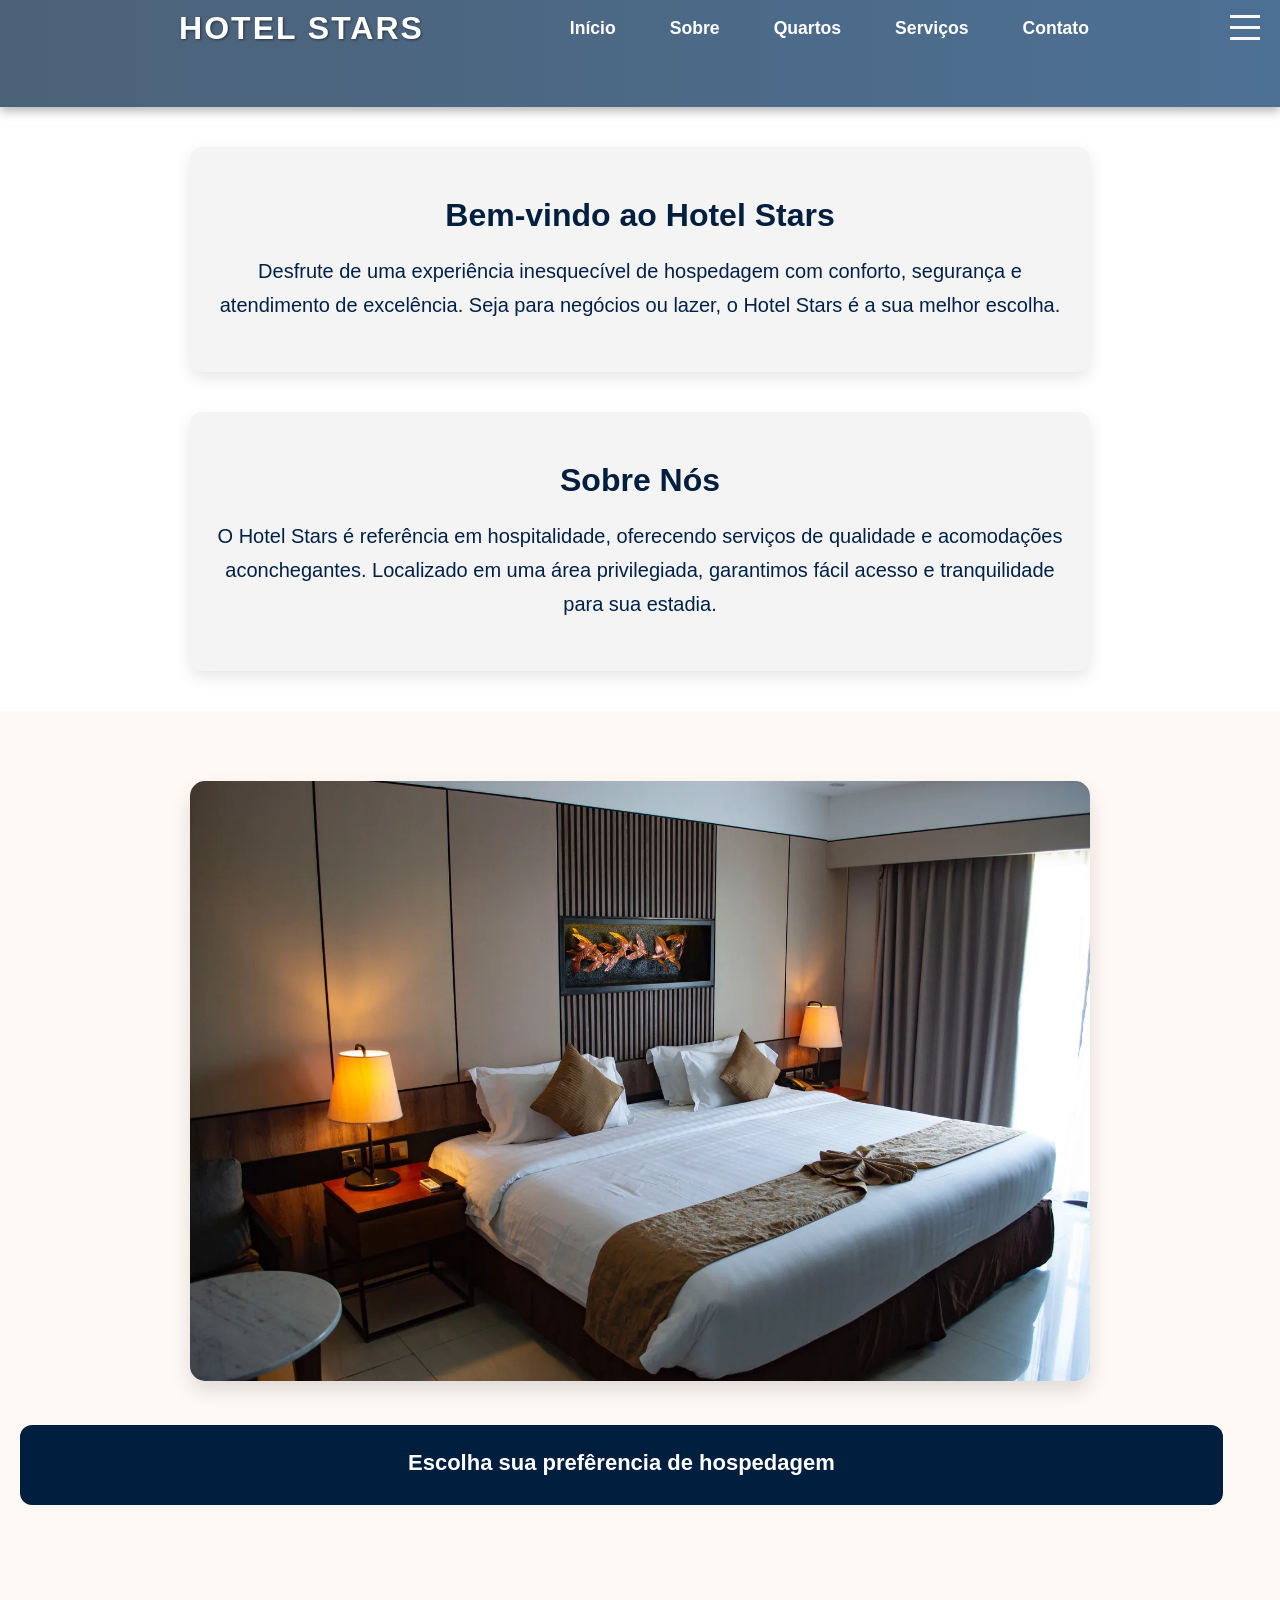
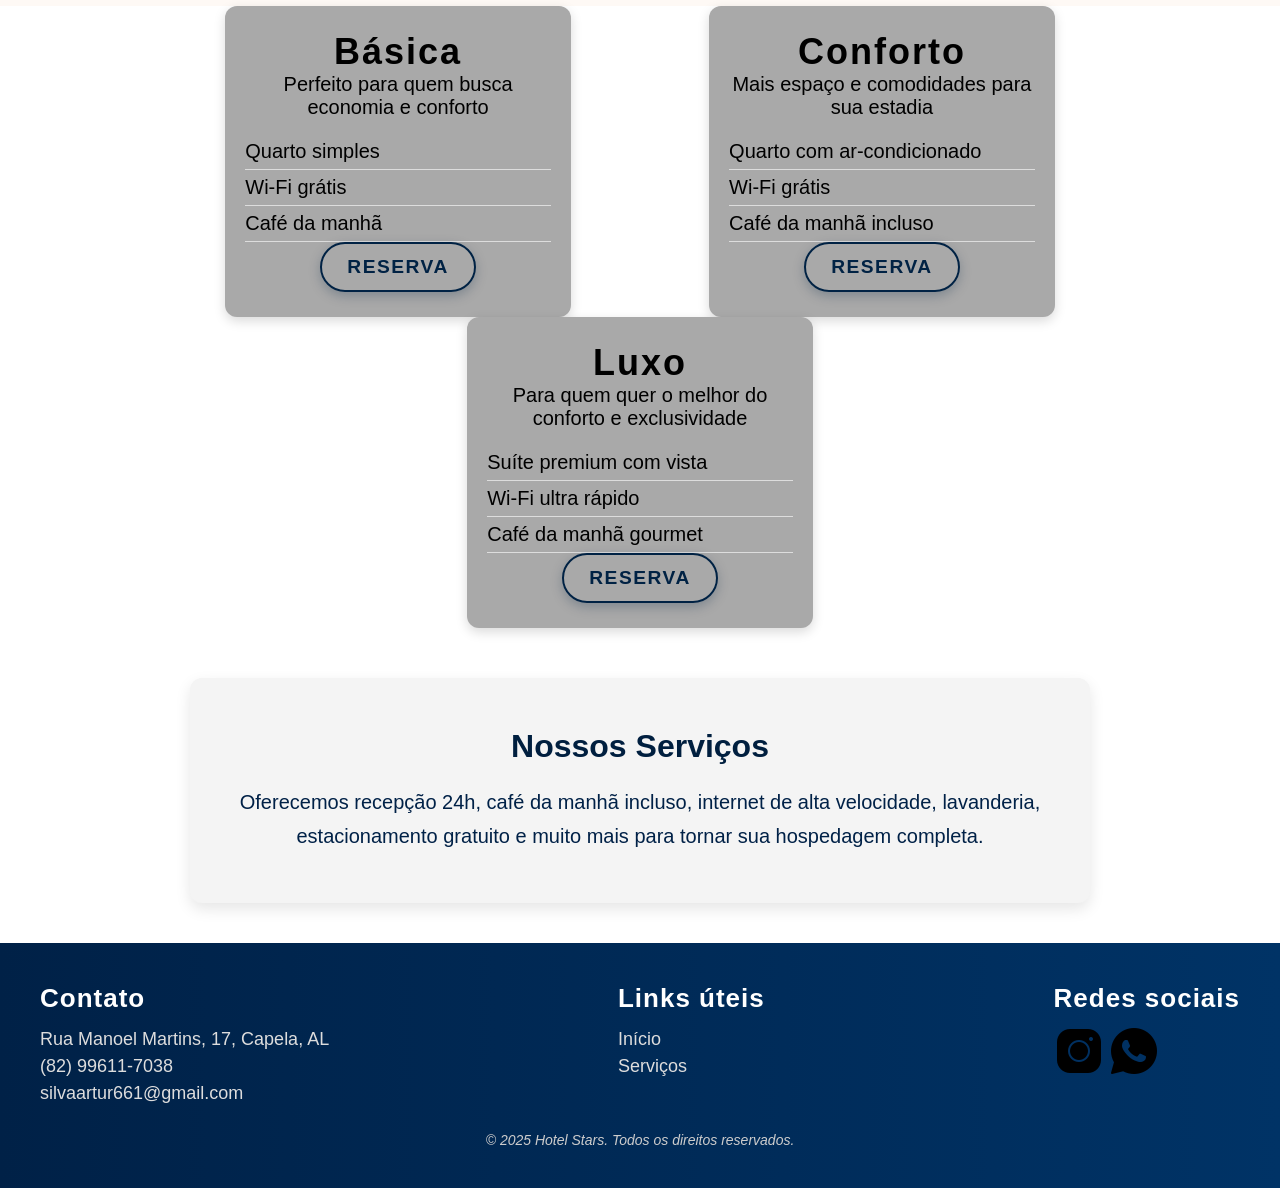
<file: index.html>
<!DOCTYPE html>
<html lang="pt-br">

<head>
  <link rel="stylesheet" href="hotel.css">
  <meta charset="UTF-8">
  <meta name="viewport" content="width=device-width, initial-scale=1.0">
  <title>Hotel Stars</title>
</head>

<body>
 <header class="header">
  <div class="container">
    <h1 class="name">Hotel Stars</h1>

    <input type="checkbox" id="menu-toggle" />
    <label for="menu-toggle" class="menu-icon" aria-label="Abrir Menu">
      <span></span>
      <span></span>
      <span></span>
    </label>

    <nav class="nav">
      <ul class="menu">
        <li><a href="#inicio">Início</a></li>
        <li><a href="#sobre">Sobre</a></li>
        <li><a href="#quartos">Quartos</a></li>
        <li><a href="#servicos">Serviços</a></li>
        <li><a href="#contatos">Contato</a></li>
      </ul>
    </nav>
  </div>
</header>


  <section id="inicio" class="secao-texto">
    <h2>Bem-vindo ao Hotel Stars</h2>
    <p>Desfrute de uma experiência inesquecível de hospedagem com conforto, segurança e atendimento de excelência. Seja para negócios ou lazer, o Hotel Stars é a sua melhor escolha.</p>
  </section>

  <section id="sobre" class="secao-texto">
    <h2>Sobre Nós</h2>
    <p>O Hotel Stars é referência em hospitalidade, oferecendo serviços de qualidade e acomodações aconchegantes. Localizado em uma área privilegiada, garantimos fácil acesso e tranquilidade para sua estadia.</p>
  </section>

  <section id="quartos" class="section-2">
    <section class="quarto">
      <div class="imagem-quarto">
        <img src="imgs/cama.webp" alt="Quarto de hotel elegante">
      </div>
      <section class="section-3">
        <h1 class="h1-section">Escolha sua prefêrencia de hospedagem</h1>
      </section>
    </section>

    <div class="container">
      <section class="section-4">
        <h1 class="h1-4">Básica</h1>
        <p>Perfeito para quem busca economia e conforto</p>
        <ul class="ul-1">
          <li>Quarto simples</li>
          <li>Wi-Fi grátis</li>
          <li>Café da manhã</li>
        </ul>
        <div class="acoes">
          <button onclick="confirmarReserva()" class="botao-reserva">Reserva</button>
        </div>
      </section>

      <section class="section-5">
        <h1 class="h1-4">Conforto</h1>
        <p>Mais espaço e comodidades para sua estadia</p>
        <ul class="ul-2">
          <li>Quarto com ar-condicionado</li>
          <li>Wi-Fi grátis</li>
          <li>Café da manhã incluso</li>
        </ul>
        <div class="acoes">
          <button onclick="confirmarReserva()" class="botao-reserva">Reserva</button>
        </div>
      </section>

      <section class="section-6">
        <h1 class="h1-4">Luxo</h1>
        <p>Para quem quer o melhor do conforto e exclusividade</p>
        <ul class="ul-3">
          <li>Suíte premium com vista</li>
          <li>Wi-Fi ultra rápido</li>
          <li>Café da manhã gourmet</li>
        </ul>
        <div class="acoes">
          <button onclick="confirmarReserva()" class="botao-reserva">Reserva</button>
        </div>
      </section>
    </div>
  </section>

  <section id="servicos" class="secao-texto">
    <h2>Nossos Serviços</h2>
    <p>Oferecemos recepção 24h, café da manhã incluso, internet de alta velocidade, lavanderia, estacionamento gratuito e muito mais para tornar sua hospedagem completa.</p>
  </section>

  <footer class="footer-1">
    <div class="container-footer">
      <div class="Contatos" id="contatos">
        <h3 class="h3-div1">Contato</h3>
        <p class="p1-div1">Rua Manoel Martins, 17, Capela, AL</p>
        <p class="p1-div1">(82) 99611-7038</p>
        <p class="p1-div1">silvaartur661@gmail.com</p>
      </div>

      <div class="links">
        <nav>
          <h3 class="h3-div2">Links úteis</h3>
          <p class="p1-div2">Início</p>
          <p class="p1-div2">Serviços</p>
        </nav>
      </div>

      <div class="redes">
        <h3 class="h3-div3">Redes sociais</h3>
        <img class="insta" src="imgs/insta.png" alt="Instagram">
        <img class="whats" src="imgs/whats.png" alt="WhatsApp">
      </div>
    </div>
    <p class="copyright">
      © 2025 Hotel Stars. Todos os direitos reservados.
    </p>
  </footer>

  <button id="btnTopo">↑ Topo</button>

  <script>
    function confirmarReserva() {
      alert("Reserva iniciada! Logo entraremos em contato");
    }
  </script>

  <script src="hotel.js"></script>
</body>

</html>
</file>
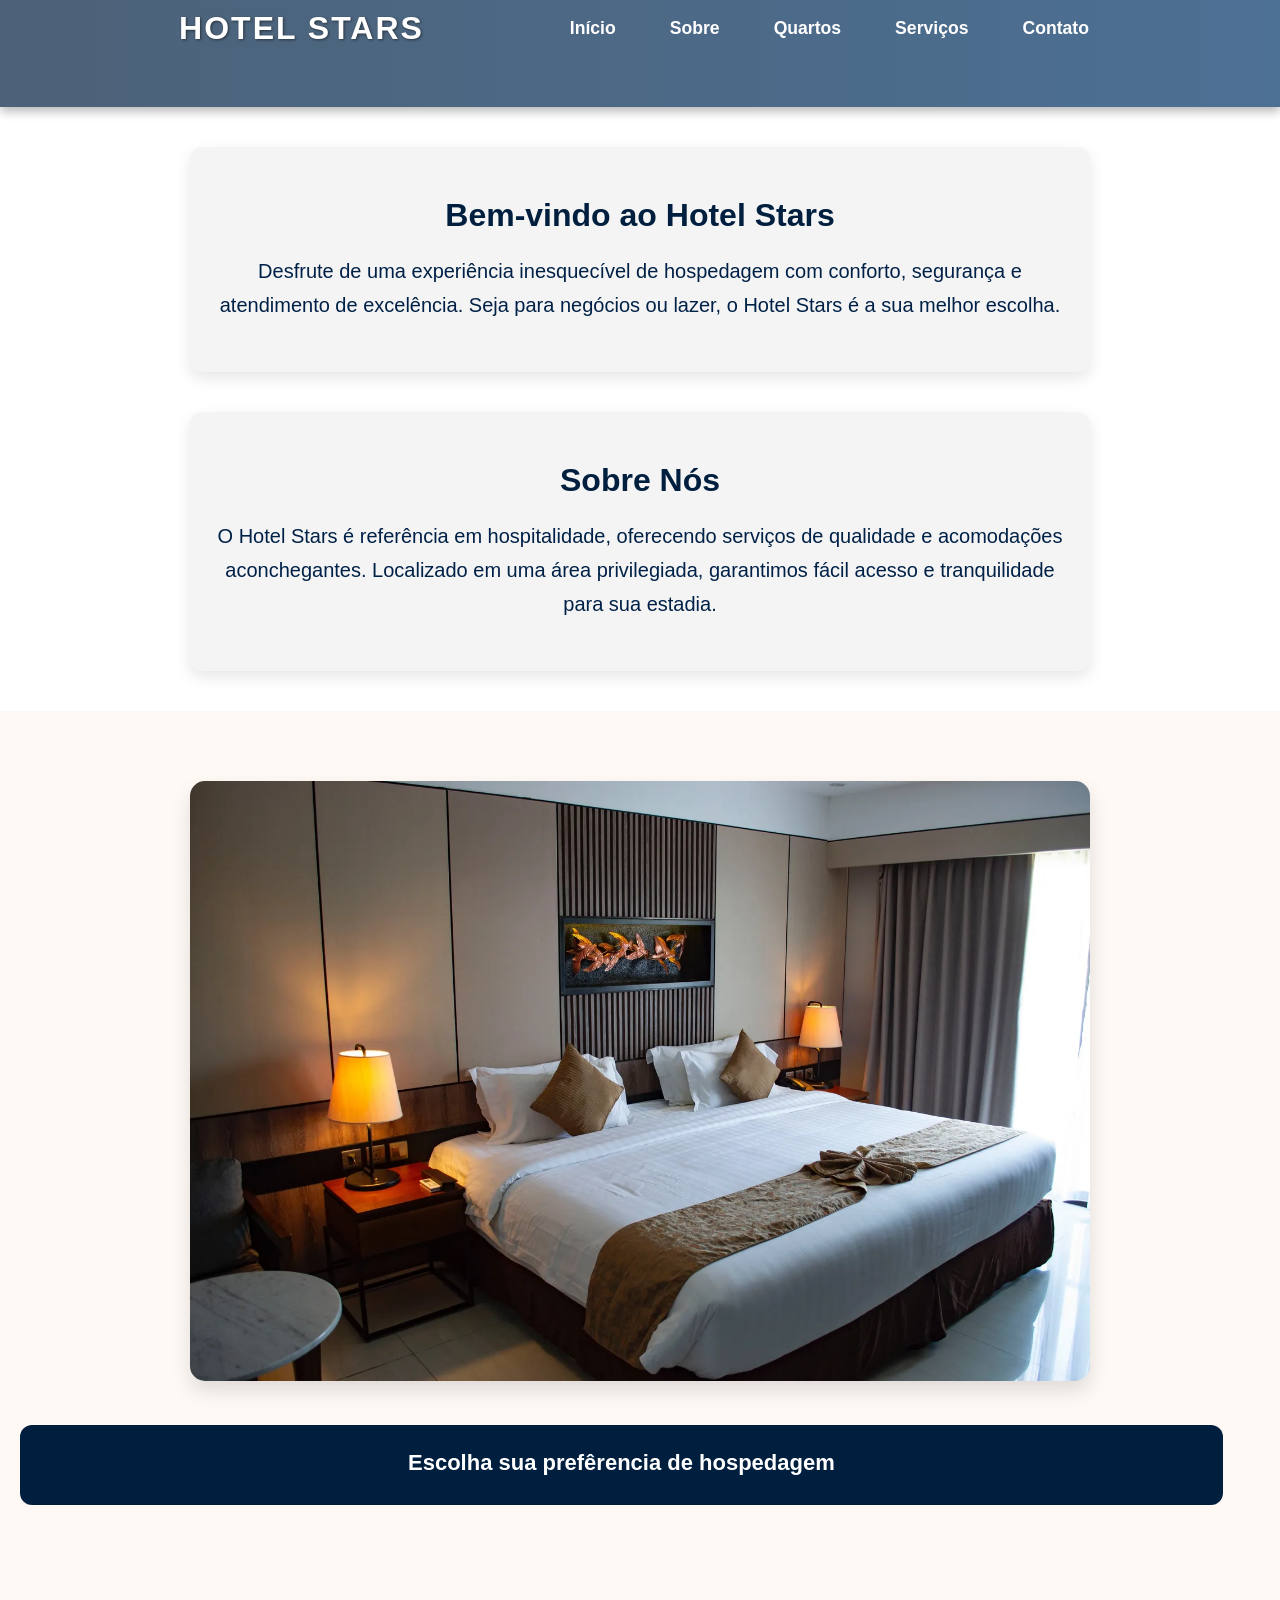
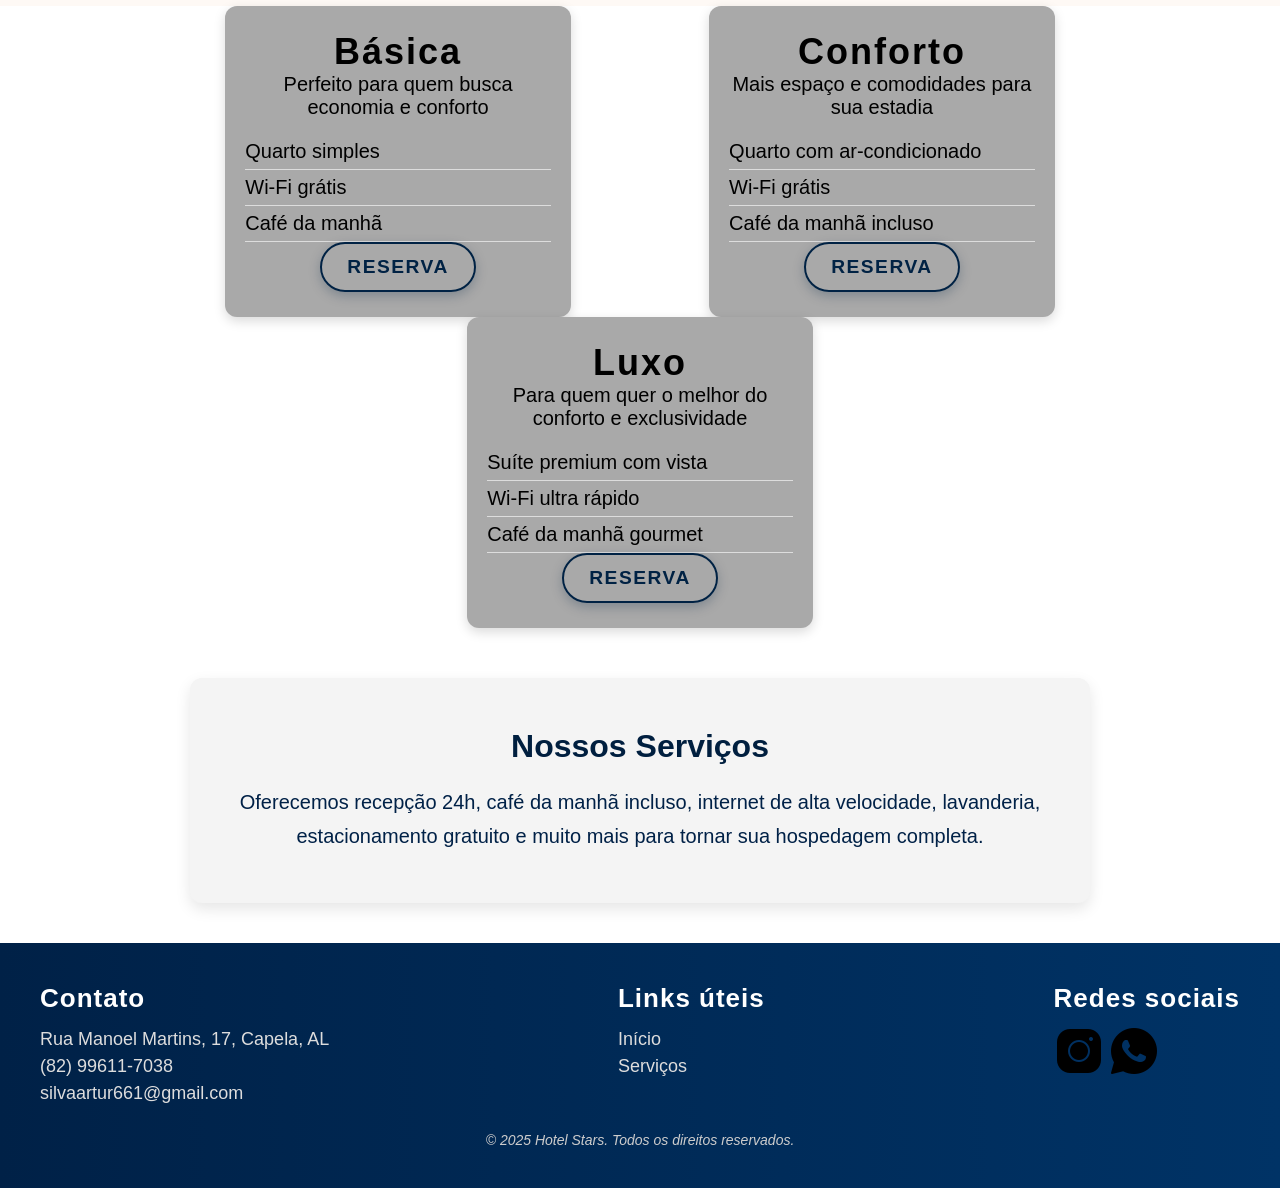
<file: hotel.html>
<!DOCTYPE html>
<html lang="pt-br">

<head>
  <link rel="stylesheet" href="hotel.css">
  <meta charset="UTF-8">
  <meta name="viewport" content="width=device-width, initial-scale=1.0">
  <title>Hotel Stars</title>
</head>

<body>
  <header class="header">
    <div class="container">
      <h1 class="name">Hotel Stars</h1>
      <nav class="nav">
        <ul>
          <li><a href="#inicio">Início</a></li>
          <li><a href="#sobre">Sobre</a></li>
          <li><a href="#quartos">Quartos</a></li>
          <li><a href="#servicos">Serviços</a></li>
          <li><a href="#contatos">Contato</a></li> 
        </ul>
      </nav>
    </div>
  </header>

  <section id="inicio" class="secao-texto">
    <h2>Bem-vindo ao Hotel Stars</h2>
    <p>Desfrute de uma experiência inesquecível de hospedagem com conforto, segurança e atendimento de excelência. Seja para negócios ou lazer, o Hotel Stars é a sua melhor escolha.</p>
  </section>

  <section id="sobre" class="secao-texto">
    <h2>Sobre Nós</h2>
    <p>O Hotel Stars é referência em hospitalidade, oferecendo serviços de qualidade e acomodações aconchegantes. Localizado em uma área privilegiada, garantimos fácil acesso e tranquilidade para sua estadia.</p>
  </section>

  <section id="quartos" class="section-2">
    <section class="quarto">
      <div class="imagem-quarto">
        <img src="imgs/cama.webp" alt="Quarto de hotel elegante">
      </div>
      <section class="section-3">
        <h1 class="h1-section">Escolha sua prefêrencia de hospedagem</h1>
      </section>
    </section>

    <div class="container">
      <section class="section-4">
        <h1 class="h1-4">Básica</h1>
        <p>Perfeito para quem busca economia e conforto</p>
        <ul class="ul-1">
          <li>Quarto simples</li>
          <li>Wi-Fi grátis</li>
          <li>Café da manhã</li>
        </ul>
        <div class="acoes">
          <button onclick="confirmarReserva()" class="botao-reserva">Reserva</button>
        </div>
      </section>

      <section class="section-5">
        <h1 class="h1-4">Conforto</h1>
        <p>Mais espaço e comodidades para sua estadia</p>
        <ul class="ul-2">
          <li>Quarto com ar-condicionado</li>
          <li>Wi-Fi grátis</li>
          <li>Café da manhã incluso</li>
        </ul>
        <div class="acoes">
          <button onclick="confirmarReserva()" class="botao-reserva">Reserva</button>
        </div>
      </section>

      <section class="section-6">
        <h1 class="h1-4">Luxo</h1>
        <p>Para quem quer o melhor do conforto e exclusividade</p>
        <ul class="ul-3">
          <li>Suíte premium com vista</li>
          <li>Wi-Fi ultra rápido</li>
          <li>Café da manhã gourmet</li>
        </ul>
        <div class="acoes">
          <button onclick="confirmarReserva()" class="botao-reserva">Reserva</button>
        </div>
      </section>
    </div>
  </section>

  <section id="servicos" class="secao-texto">
    <h2>Nossos Serviços</h2>
    <p>Oferecemos recepção 24h, café da manhã incluso, internet de alta velocidade, lavanderia, estacionamento gratuito e muito mais para tornar sua hospedagem completa.</p>
  </section>

  <footer class="footer-1">
    <div class="container-footer">
      <div class="Contatos" id="contatos">
        <h3 class="h3-div1">Contato</h3>
        <p class="p1-div1">Rua Manoel Martins, 17, Capela, AL</p>
        <p class="p1-div1">(82) 99611-7038</p>
        <p class="p1-div1">silvaartur661@gmail.com</p>
      </div>

      <div class="links">
        <nav>
          <h3 class="h3-div2">Links úteis</h3>
          <p class="p1-div2">Início</p>
          <p class="p1-div2">Serviços</p>
        </nav>
      </div>

      <div class="redes">
        <h3 class="h3-div3">Redes sociais</h3>
        <img class="insta" src="imgs/insta.png" alt="Instagram">
        <img class="whats" src="imgs/whats.png" alt="WhatsApp">
      </div>
    </div>
    <p class="copyright">
      © 2025 Hotel Stars. Todos os direitos reservados.
    </p>
  </footer>

  <button id="btnTopo">↑ Topo</button>

  <script>
    function confirmarReserva() {
      alert("Reserva iniciada! Logo entraremos em contato");
    }
  </script>

  <script src="hotel.js"></script>
</body>

</html>
</file>
<file: hotel.css>
* {
  padding: 0;
  margin: 0;
  box-sizing: border-box;
  border: 0;
  font-family: 'Segoe UI', Tahoma, Geneva, Verdana, sans-serif;
}

.header {
  background: linear-gradient(90deg, rgba(0, 31, 63, 0.7), rgba(0, 51, 102, 0.7));
  backdrop-filter: blur(6px);
  color: #fff;
  padding: 10px 20px;
  height: auto;
  box-shadow: 0 4px 10px rgba(0,0,0,0.3);
  position: sticky;
  top: 0;
  z-index: 999;
  transition: background-color 0.3s ease;
}

.header:hover {
  background-color: #002a5c;
}

.container {
  max-width: 1200px;
  width: 90%;
  margin: 0 auto;
  display: flex;
  align-items: center;
  justify-content: space-between;
  gap: 1rem;
}

.name {
  font-size: 32px;
  font-weight: 900;
  letter-spacing: 2px;
  text-transform: uppercase;
  text-shadow: 1px 1px 3px rgba(0,0,0,0.5);
  cursor: default;
  user-select: none;
}

.nav ul {
  list-style: none;
  display: flex;
  gap: 30px;
}

.nav a {
  color: white;
  text-decoration: none;
  font-weight: 600;
  font-size: 1.1rem;
  padding: 8px 12px;
  border-radius: 6px;
  transition: background-color 0.3s ease, color 0.3s ease;
}

.nav a:hover,
.nav a:focus {
  background-color: #f4d03f;
  color: #001f3f;
  box-shadow: 0 2px 10px #f4d03faa;
  outline: none;
}

.section-1 {
  background: linear-gradient(135deg, #001f3f, #003366);
  text-align: center;
  color: white;
  border-radius: 12px;
  padding: 40px 20px;
  box-shadow: 0 6px 15px rgba(0,0,0,0.3);
  margin-bottom: 40px;
}

.section-1 h1 {
  font-size: 3rem;
  letter-spacing: 3px;
  text-shadow: 2px 2px 5px rgba(0,0,0,0.7);
  margin-bottom: 10px;
}

.section-1 p {
  font-size: 1.3rem;
  font-weight: 400;
  max-width: 700px;
  margin: 0 auto;
  opacity: 0.85;
}

.quarto {
  background-color: #fef9f5;
  padding: 70px 20px;
  text-align: center;
}

.imagem-quarto img {
  max-width: 900px;
  width: 100%;
  height: auto;
  border-radius: 15px;
  box-shadow: 0 10px 20px rgba(0,0,0,0.12);
  margin-bottom: 40px;
  transition: transform 0.3s ease;
}

.imagem-quarto img:hover {
  transform: scale(1.03);
}

.acoes {
  display: flex;
  justify-content: center;
  gap: 25px;
  flex-wrap: wrap;
}

.botao-reserva {
  background-color: transparent;
  color: #002244;
  border: 2.5px solid #002244;
  padding: 12px 25px;
  font-size: 1.2rem;
  font-weight: 700;
  border-radius: 40px;
  cursor: pointer;
  transition: all 0.4s ease;
  box-shadow: 0 4px 12px rgba(0,34,68,0.25);
  text-transform: uppercase;
  letter-spacing: 1.5px;
}

.botao-reserva:hover {
  background-color: #002244;
  color: white;
  box-shadow: 0 8px 20px #002244cc;
  transform: scale(1.15);
}

.h1-section {
  text-align: center;
  width: 97%;
  font-family: 'Segoe UI', Tahoma, Geneva, Verdana, sans-serif;
  border-radius: 12px;
  color: white;
  background-color: #001f3f;
  padding: 25px 15px;
  font-size: 22px;
  box-shadow: 0 4px #001f3f;
  margin-bottom: 35px;
}

.h1-4 {
  font-size: 36px;
  font-weight: 700;
  letter-spacing: 2px;
}

.container {
  display: flex;
  gap: 12%;
  flex-wrap: wrap;
  justify-content: center;
  margin-bottom: 50px;
}

.section-4,
.section-5,
.section-6 {
  font-size: 20px;
  width: 30%;
  background-color: #a9a9a9;
  border-radius: 12px;
  padding: 25px 20px;
  text-align: center;
  box-shadow: 0 4px 12px rgba(0,0,0,0.15);
  transition: transform 0.3s ease;
  cursor: default;
}

.section-4:hover,
.section-5:hover,
.section-6:hover {
  transform: translateY(-8px);
  box-shadow: 0 12px 24px rgba(0,0,0,0.3);
}

.ul-1, .ul-2, .ul-3 {
  list-style: none;
  padding-left: 0;
  text-align: left;
  margin-top: 15px;
  font-weight: 500;
}

.ul-1 li, .ul-2 li, .ul-3 li {
  padding: 6px 0;
  border-bottom: 1px solid #ddd;
}

.footer-1 {
  background: linear-gradient(90deg, #002147, #003366);
  color: white;
  padding: 40px 20px;
  font-size: 18px;
}

.container-footer {
  max-width: 1200px;
  margin: 0 auto;
  display: flex;
  justify-content: space-between;
  flex-wrap: wrap;
  gap: 30px;
}

.copyright {
  text-align: center;
  margin-top: 25px;
  font-size: 14px;
  color: #ccc;
  font-style: italic;
}

.h3-div1,
.h3-div2,
.h3-div3 {
  font-size: 26px;
  margin-bottom: 12px;
  font-weight: 700;
  letter-spacing: 1px;
}

.p1-div1,
.p1-div2 {
  font-family: Arial, sans-serif;
  font-size: 18px;
  line-height: 1.5;
  color: #ddd;
}

#btnTopo {
  position: fixed;
  bottom: 40px;
  right: 40px;
  padding: 12px 18px;
  background-color: #002147;
  color: white;
  border: none;
  border-radius: 10px;
  display: none;
  cursor: pointer;
  box-shadow: 0 4px 8px rgba(0,0,0,0.35);
  z-index: 1000;
  transition: background-color 0.3s ease, transform 0.3s ease;
}

#btnTopo:hover {
  background-color: #003366;
  transform: scale(1.1);
}

html {
  scroll-behavior: smooth;
}

.secao-texto {
  padding: 50px 20px;
  background-color: #f4f4f4;
  text-align: center;
  font-family: 'Segoe UI', Tahoma, Geneva, Verdana, sans-serif;
  color: #002147;
  border-radius: 12px;
  box-shadow: 0 6px 15px rgba(0,0,0,0.1);
  max-width: 900px;
  margin: 40px auto;
}

.secao-texto h2 {
  font-size: 32px;
  margin-bottom: 20px;
  color: #001f3f;
  font-weight: 700;
}

.secao-texto p {
  font-size: 20px;
  line-height: 1.7;
}

@media (max-width: 1024px) {
  .container {
    flex-direction: column;
    gap: 30px;
  }

  .section-4,
  .section-5,
  .section-6 {
    width: 80%;
  }

  .nav ul {
    gap: 15px;
  }
}

@media (max-width: 768px) {
  .nav ul {
    flex-direction: column;
    gap: 15px;
    align-items: center;
  }

  .section-4,
  .section-5,
  .section-6 {
    width: 100%;
    margin-bottom: 25px;
  }

  .container-footer {
    flex-direction: column;
    align-items: center;
    text-align: center;
  }

  .name {
    margin-bottom: 10px;
  }

  .secao-texto h2 {
    font-size: 26px;
  }

  .secao-texto p {
    font-size: 18px;
  }
}

@media (max-width: 480px) {
  .botao-reserva {
    width: 100%;
  }

  .header, .footer-1 {
    padding: 15px 10px;
  }

  .name {
    font-size: 24px;
  }

  .nav a {
    font-size: 1rem;
  }
}

#menu-toggle {
  display: none;
}

.menu-icon {
  position: fixed;
  top: 15px;
  right: 20px;
  display: flex;
  flex-direction: column;
  width: 30px;
  height: 25px;
  justify-content: space-between;
  cursor: pointer;
  z-index: 10001;
}

.menu-icon span {
  display: block;
  width: 100%;
  height: 3px;
  background-color: #f8f8f8;
  transition: transform 0.3s ease;
}

.menu {
  list-style: none;
  display: flex;
  gap: 30px;
}

@media (max-width: 768px) {
  .menu {
    position: fixed;
    top: 60px;
    right: 20px;
    background-color: rgba(0, 31, 63, 0.95);
    flex-direction: column;
    width: 220px;
    padding: 20px;
    border-radius: 12px;
    box-shadow: 0 6px 15px rgba(0,0,0,0.4);
    opacity: 0;
    pointer-events: none;
    transform: translateY(-15px);
    transition: opacity 0.3s ease, transform 0.3s ease;
    z-index: 10000;
  }

  #menu-toggle:checked + .menu-icon + nav .menu {
    opacity: 1;
    pointer-events: auto;
    transform: translateY(0);
  }
}


#menu-toggle:checked + .menu-icon span:nth-child(1) {
  transform: rotate(45deg) translate(5px, 5px);
}

#menu-toggle:checked + .menu-icon span:nth-child(2) {
  opacity: 0;
}

#menu-toggle:checked + .menu-icon span:nth-child(3) {
  transform: rotate(-45deg) translate(6px, -6px);
}
</file>
